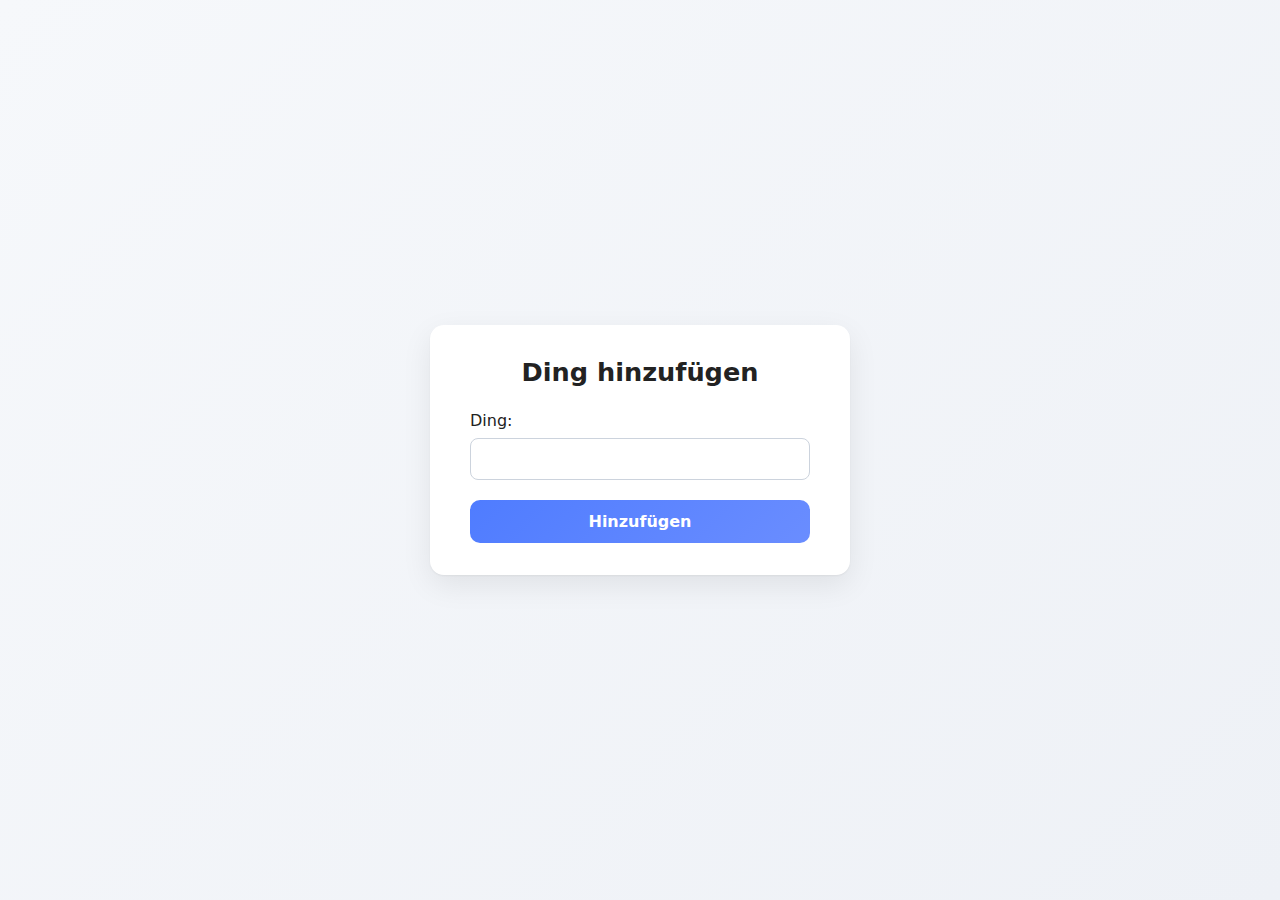
<file: add-thing.html>
<!doctype html>
<html>
<head>
  <meta charset="utf-8" />
  <meta name="viewport" content="width=device-width,initial-scale=1" />
  <title>Ding hinzufügen</title>
  <link rel="manifest" href="./manifest.json">
  <link rel="stylesheet" href="./style.css">
</head>
<body>
  <main>
    <h1>Ding hinzufügen</h1>
    <p>Ding:</p>
    <input
      type="text"
      minlength="1"
      id="inputAddThing"
      size="20"
    />
    <button id="buttonAddThing">Hinzufügen</button>
  </main>
  
  <script src="./auth.js"></script>
  <script src="./api.js"></script>
  <script src="./add-thing.js"></script>
</body>
</html>
</file>
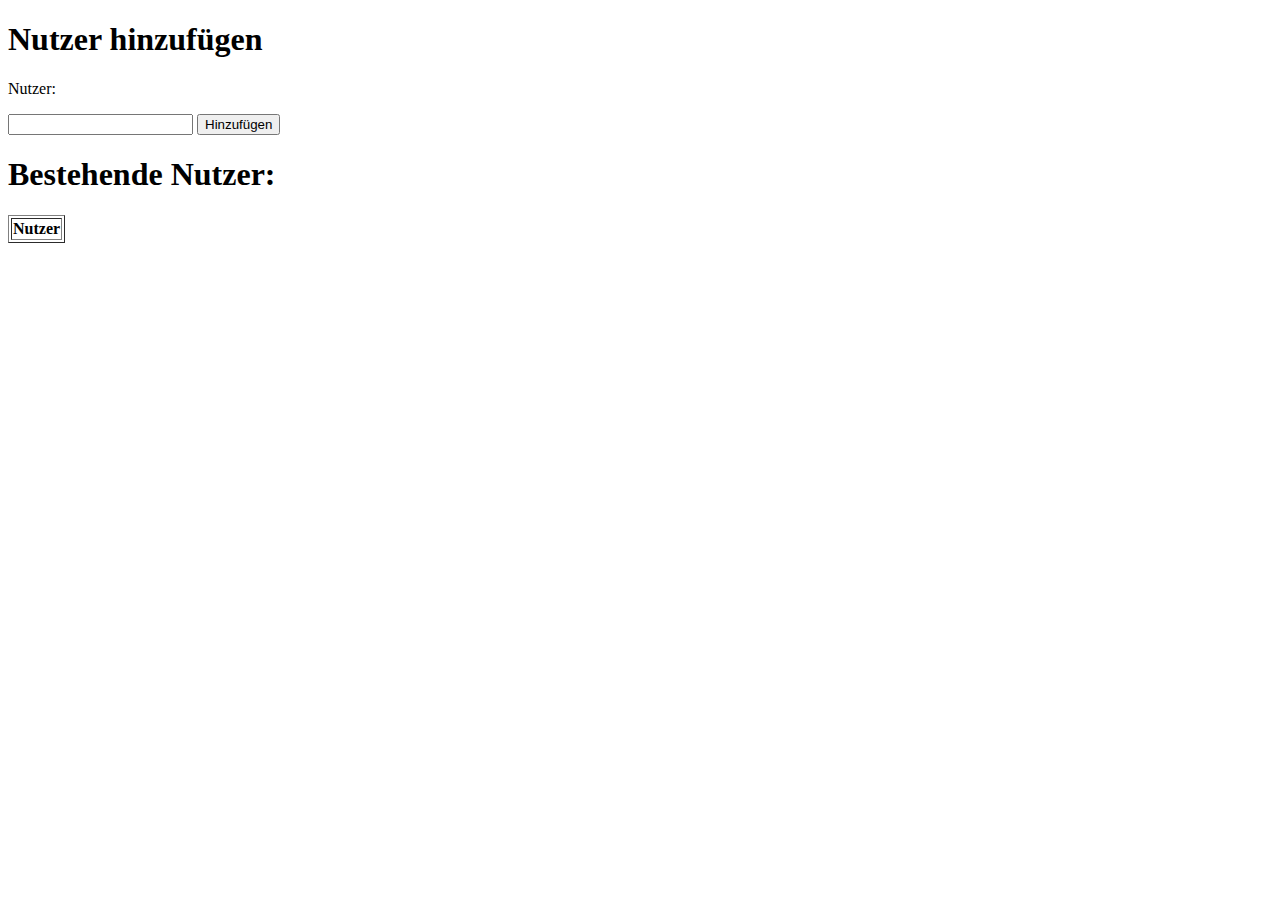
<file: add-user.html>
<!doctype html>
<html>
<head>
  <meta charset="utf-8" />
  <meta name="viewport" content="width=device-width,initial-scale=1" />
  <title>Nutzer hinzufügen</title>
  <link rel="manifest" href="./manifest.json">
</head>
<body>
  <h1>Nutzer hinzufügen</h1>
  <p>Nutzer:</p>
  <input
    type="text"
    minlength="1"
    id="inputAddUser"
    size="20"
  />
  <button id="buttonAddUser">Hinzufügen</button>
  <h1>Bestehende Nutzer:</h1>
  <table border="1">
    <thead>
      <tr>
        <th>Nutzer</th>
      </tr>
    </thead>
    <tbody id="userTableBody">
      <!-- rows inserted by JS -->
    </tbody>
  </table>
  
  <script src="./auth.js"></script>
  <script src="./api.js"></script>
  <script src="./add-thing.js"></script>
</body>
</html>
</file>
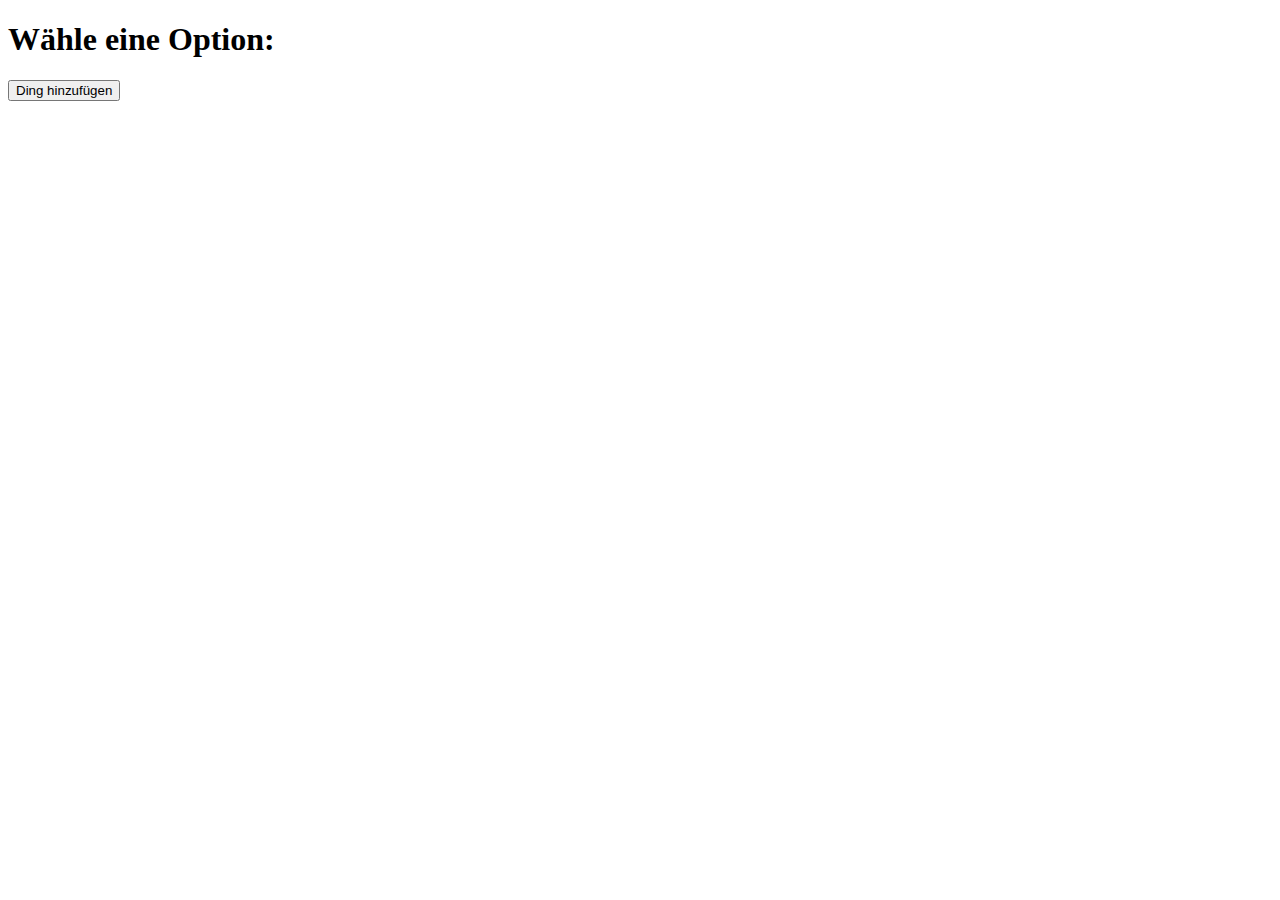
<file: app.html>
<!doctype html>
<html>
<head>
  <meta charset="utf-8" />
  <meta name="viewport" content="width=device-width,initial-scale=1" />
  <title>Hauptmenü</title>
  <link rel="manifest" href="./manifest.json">
</head>
<body>
  <h1>Wähle eine Option:</h1>
  <button id="buttonGoToAddThing">Ding hinzufügen</button>
  
  <script src="./auth.js"></script>
  <script src="./api.js"></script>
  <script src="./app.js"></script>
</body>
</html>
</file>
<file: style.css>
/* Reset & base */
* {
    box-sizing: border-box;
    font-family: system-ui, -apple-system, BlinkMacSystemFont,
                 "Segoe UI", Roboto, Helvetica, Arial, sans-serif;
  }
  
  html, body {
    margin: 0;
    padding: 0;
    background: linear-gradient(135deg, #f6f8fb, #eef1f6);
    color: #222;
    min-height: 100vh;
  }
  
  /* Centered layout */
  body {
    display: flex;
    align-items: center;
    justify-content: center;
  }
  
  /* Card container */
  main {
    background: #ffffff;
    padding: 2rem 2.5rem;
    border-radius: 14px;
    width: 100%;
    max-width: 420px;
    box-shadow:
      0 10px 30px rgba(0, 0, 0, 0.08),
      0 1px 2px rgba(0, 0, 0, 0.05);
  }
  
  /* Headline */
  h1 {
    margin-top: 0;
    margin-bottom: 1.5rem;
    font-size: 1.6rem;
    text-align: center;
  }
  
  /* Label text */
  p {
    margin: 0 0 0.5rem 0;
    font-weight: 500;
  }
  
  /* Input */
  input[type="text"] {
    width: 100%;
    padding: 0.65rem 0.75rem;
    font-size: 1rem;
    border-radius: 8px;
    border: 1px solid #ccd3dd;
    margin-bottom: 1.25rem;
    transition: border-color 0.2s, box-shadow 0.2s;
  }
  
  input[type="text"]:focus {
    outline: none;
    border-color: #4f7cff;
    box-shadow: 0 0 0 3px rgba(79, 124, 255, 0.15);
  }
  
  /* Button */
  button {
    width: 100%;
    padding: 0.75rem;
    font-size: 1rem;
    font-weight: 600;
    border-radius: 10px;
    border: none;
    background: linear-gradient(135deg, #4f7cff, #6a8dff);
    color: white;
    cursor: pointer;
    transition: transform 0.05s ease, box-shadow 0.15s ease, opacity 0.15s;
  }
  
  button:hover {
    box-shadow: 0 6px 14px rgba(79, 124, 255, 0.35);
  }
  
  button:active {
    transform: translateY(1px);
  }
  
  button:disabled {
    opacity: 0.6;
    cursor: not-allowed;
  }
  
  /* Optional table styling (for user list later 👀) */
  table {
    width: 100%;
    border-collapse: collapse;
    margin-top: 1.5rem;
  }
  
  th, td {
    text-align: left;
    padding: 0.5rem 0.25rem;
    border-bottom: 1px solid #e5e9f0;
  }
  
  th {
    font-size: 0.85rem;
    color: #666;
  }
</file>
